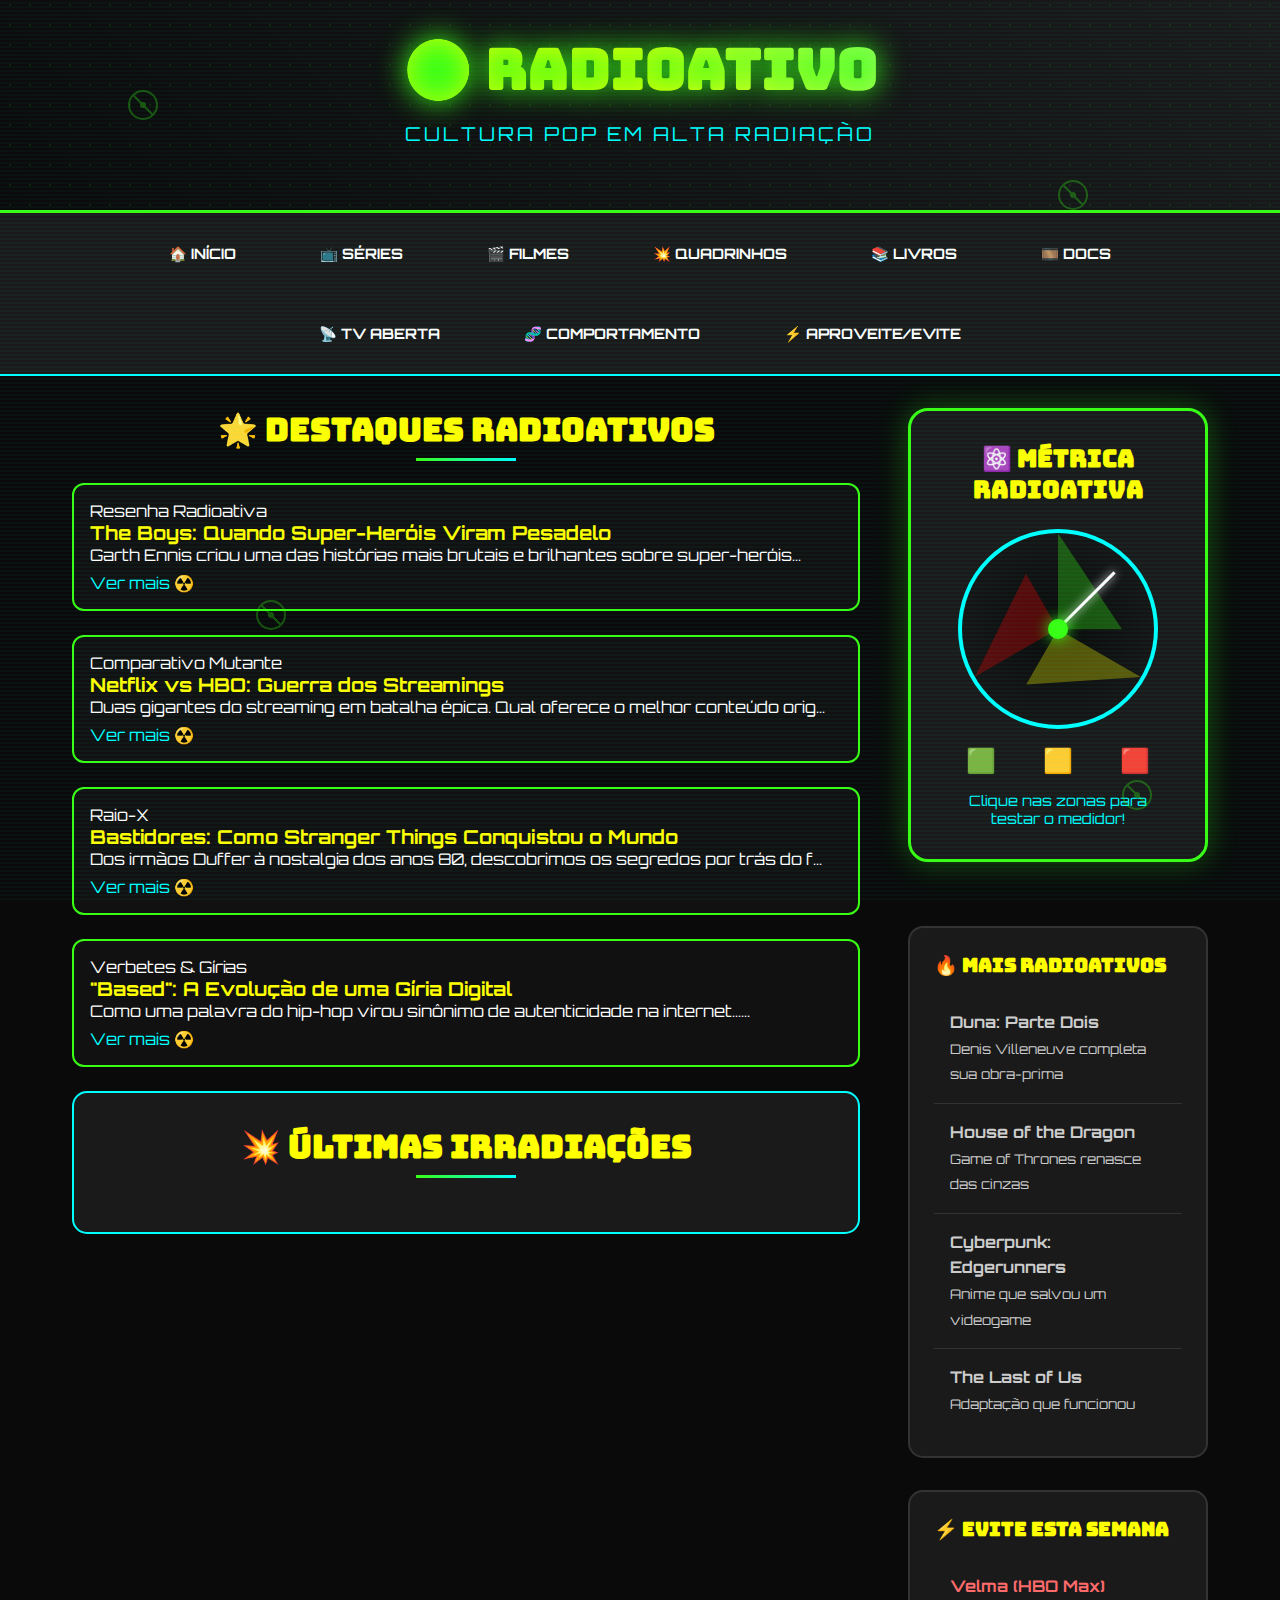
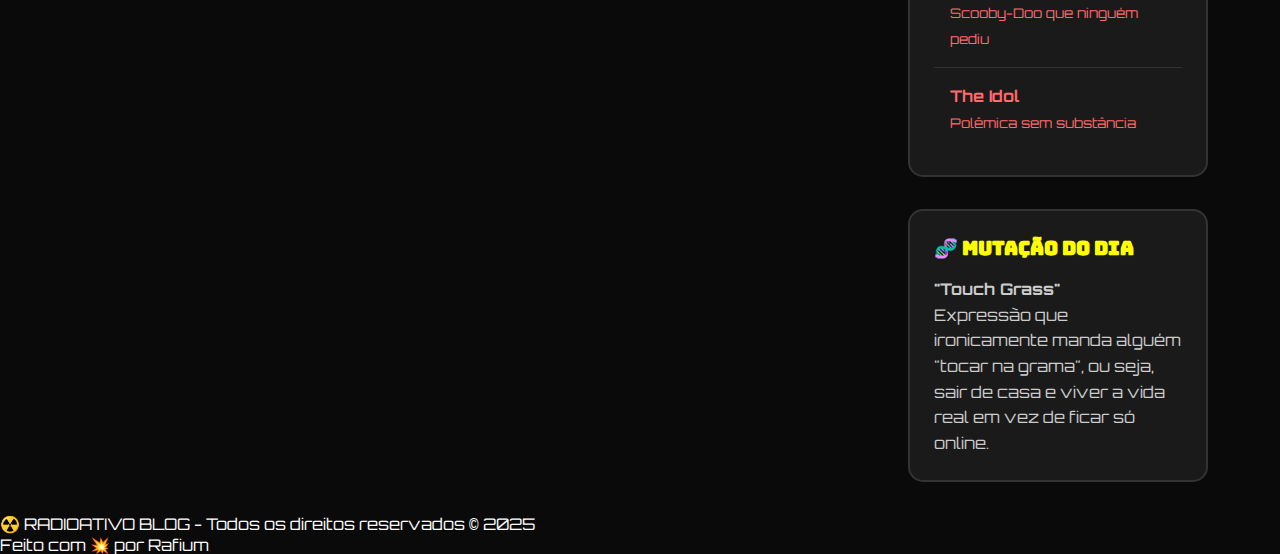
<file: index.html>
<!DOCTYPE html>
<html lang="pt-BR">
<head>
  <meta charset="UTF-8" />
  <meta name="viewport" content="width=device-width, initial-scale=1.0" />
  <title>☢️ RADIOATIVO BLOG</title>
  <link href="https://fonts.googleapis.com/css2?family=Orbitron:wght@400;700;900&family=Bungee&display=swap" rel="stylesheet">
  <link rel="stylesheet" href="assets/css/styles.css" />
</head>
<body>
  <!-- Floating Atoms -->
  <div class="atom" style="top: 10%; left: 10%;"></div>
  <div class="atom" style="top: 20%; right: 15%; animation-delay: 2s;"></div>
  <div class="atom" style="bottom: 30%; left: 20%; animation-delay: 4s;"></div>
  <div class="atom" style="bottom: 10%; right: 10%; animation-delay: 6s;"></div>

  <div include-html="components/header.html"></div>
  <div include-html="components/nav.html"></div>

  <div class="container">
    <main>
      <section class="featured-cards" id="featuredCards">
        <h2 class="section-title">🌟 Destaques Radioativos</h2>
        <!-- Cards serão carregados dinamicamente aqui -->
      </section>

      <section class="posts-section" id="postContainer">
        <h2 class="section-title">💥 Últimas Irradiações</h2>
        <!-- Posts regulares serão carregados aqui -->
      </section>
    </main>

    <aside class="sidebar">
      <div class="geiger-counter">
        <h3 class="counter-title">⚛️ Métrica Radioativa</h3>
        <div class="meter">
          <div class="meter-zones">
            <div class="zone green"></div>
            <div class="zone yellow"></div>
            <div class="zone red"></div>
          </div>
          <div class="needle" id="geigerNeedle"></div>
          <div class="meter-center"></div>
        </div>
        <div class="radiation-levels">
          <span class="level" onclick="setRadiation('green')" title="Altamente Recomendado">🟩</span>
          <span class="level" onclick="setRadiation('yellow')" title="Mediano">🟨</span>
          <span class="level" onclick="setRadiation('red')" title="Radioativamente Ruim">🟥</span>
        </div>
        <div style="margin-top: 1rem; font-size: 0.9rem; color: var(--electric-blue);">
          Clique nas zonas para testar o medidor!
        </div>
      </div>

      <div class="widget">
        <h3 class="widget-title">🔥 Mais Radioativos</h3>
        <div class="widget-content">
          <div class="popular-item">
            <strong>Duna: Parte Dois</strong><br>
            <small>Denis Villeneuve completa sua obra-prima</small>
          </div>
          <div class="popular-item">
            <strong>House of the Dragon</strong><br>
            <small>Game of Thrones renasce das cinzas</small>
          </div>
          <div class="popular-item">
            <strong>Cyberpunk: Edgerunners</strong><br>
            <small>Anime que salvou um videogame</small>
          </div>
          <div class="popular-item">
            <strong>The Last of Us</strong><br>
            <small>Adaptação que funcionou</small>
          </div>
        </div>
      </div>

      <div class="widget">
        <h3 class="widget-title">⚡ Evite Esta Semana</h3>
        <div class="widget-content">
          <div class="popular-item" style="color: #ff6b6b;">
            <strong>Velma (HBO Max)</strong><br>
            <small>Scooby-Doo que ninguém pediu</small>
          </div>
          <div class="popular-item" style="color: #ff6b6b;">
            <strong>The Idol</strong><br>
            <small>Polêmica sem substância</small>
          </div>
        </div>
      </div>

      <div class="widget">
        <h3 class="widget-title">🧬 Mutação do Dia</h3>
        <div class="widget-content">
          <p><strong>"Touch Grass"</strong></p>
          <p>Expressão que ironicamente manda alguém "tocar na grama", ou seja, sair de casa e viver a vida real em vez de ficar só online.</p>
        </div>
      </div>
    </aside>
  </div>

  <div include-html="components/footer.html"></div>

  <script src="assets/js/loader.js"></script>
  <script src="assets/js/postsLoader.js"></script>
  <script src="assets/js/loadCards.js" type="module"></script>
  <script src="assets/js/main.js" type="module"></script>
</body>
</html>
</file>
<file: assets/css/styles.css>
* {
            margin: 0;
            padding: 0;
            box-sizing: border-box;
        }

        :root {
            --radioactive-green: #39FF14;
            --shock-yellow: #FFFF00;
            --electric-blue: #00FFFF;
            --neon-pink: #FF10F0;
            --dark-bg: #0a0a0a;
            --gray-bg: #1a1a1a;
            --light-gray: #333;
        }

        body {
            font-family: 'Orbitron', monospace;
            background: var(--dark-bg);
            color: #fff;
            overflow-x: hidden;
            position: relative;
        }

        /* Scanlines Effect */
        body::before {
            content: '';
            position: fixed;
            top: 0;
            left: 0;
            width: 100%;
            height: 100%;
            background: linear-gradient(
                transparent 50%,
                rgba(0, 255, 255, 0.03) 50%
            );
            background-size: 100% 4px;
            pointer-events: none;
            z-index: 1000;
            animation: scanlines 0.1s linear infinite;
        }

        @keyframes scanlines {
            0% { transform: translateY(0); }
            100% { transform: translateY(4px); }
        }

        /* Glitch Animation */
        @keyframes glitch {
            0% { transform: translate(0); }
            20% { transform: translate(-2px, 2px); }
            40% { transform: translate(-2px, -2px); }
            60% { transform: translate(2px, 2px); }
            80% { transform: translate(2px, -2px); }
            100% { transform: translate(0); }
        }

        /* Header */
        header {
            background: linear-gradient(45deg, var(--dark-bg), var(--gray-bg));
            padding: 2rem 0;
            border-bottom: 3px solid var(--radioactive-green);
            position: relative;
            overflow: hidden;
        }

        header::before {
            content: '';
            position: absolute;
            top: -50%;
            left: -50%;
            width: 200%;
            height: 200%;
            background: radial-gradient(circle, var(--radioactive-green) 1px, transparent 1px);
            background-size: 20px 20px;
            opacity: 0.1;
            animation: rotate 20s linear infinite;
        }

        @keyframes rotate {
            from { transform: rotate(0deg); }
            to { transform: rotate(360deg); }
        }

        .logo {
            text-align: center;
            font-family: 'Bungee', cursive;
            font-size: 3.5rem;
            font-weight: 900;
            background: linear-gradient(45deg, var(--radioactive-green), var(--shock-yellow), var(--electric-blue));
            -webkit-background-clip: text;
            -webkit-text-fill-color: transparent;
            background-clip: text;
            text-shadow: 0 0 30px var(--radioactive-green);
            margin-bottom: 1rem;
            position: relative;
            z-index: 2;
        }

        .logo:hover {
            animation: glitch 0.3s ease-in-out;
        }

        .tagline {
            text-align: center;
            font-size: 1.2rem;
            color: var(--electric-blue);
            margin-bottom: 2rem;
            text-transform: uppercase;
            letter-spacing: 3px;
        }

        /* Navigation */
        nav {
            background: var(--gray-bg);
            padding: 1rem 0;
            border-bottom: 2px solid var(--electric-blue);
        }

        .nav-container {
            max-width: 1200px;
            margin: 0 auto;
            display: flex;
            justify-content: center;
            flex-wrap: wrap;
            gap: 2rem;
            padding: 0 2rem;
        }

        .nav-item {
            color: #fff;
            text-decoration: none;
            padding: 0.8rem 1.5rem;
            border: 2px solid transparent;
            border-radius: 25px;
            font-weight: bold;
            text-transform: uppercase;
            font-size: 0.9rem;
            transition: all 0.3s ease;
            position: relative;
            overflow: hidden;
        }

        .nav-item::before {
            content: '';
            position: absolute;
            top: 0;
            left: -100%;
            width: 100%;
            height: 100%;
            background: linear-gradient(90deg, transparent, var(--radioactive-green), transparent);
            transition: left 0.5s;
        }

        .nav-item:hover::before {
            left: 100%;
        }

        .nav-item:hover {
            border-color: var(--radioactive-green);
            color: var(--radioactive-green);
            box-shadow: 0 0 20px var(--radioactive-green);
            transform: translateY(-3px);
        }

        /* Main Container */
        .container {
            max-width: 1200px;
            margin: 0 auto;
            padding: 2rem;
            display: grid;
            grid-template-columns: 1fr 300px;
            gap: 3rem;
        }

        /* Geiger Counter */
        .geiger-counter {
            background: var(--gray-bg);
            border: 3px solid var(--radioactive-green);
            border-radius: 20px;
            padding: 2rem;
            margin-bottom: 2rem;
            text-align: center;
            position: relative;
            box-shadow: 0 0 30px rgba(57, 255, 20, 0.3);
        }

        .counter-title {
            font-family: 'Bungee', cursive;
            font-size: 1.5rem;
            color: var(--shock-yellow);
            margin-bottom: 1.5rem;
            text-transform: uppercase;
        }

        .meter {
            width: 200px;
            height: 200px;
            margin: 0 auto 1rem;
            position: relative;
            border: 4px solid var(--electric-blue);
            border-radius: 50%;
            background: radial-gradient(circle, var(--dark-bg), var(--gray-bg));
        }

        .meter-zones {
            position: absolute;
            width: 100%;
            height: 100%;
            border-radius: 50%;
        }

        .zone {
            position: absolute;
            width: 100%;
            height: 100%;
            border-radius: 50%;
            clip-path: polygon(50% 50%, 50% 0%, 83.33% 50%);
        }

        .zone.green { background: var(--radioactive-green); opacity: 0.3; }
        .zone.yellow { background: var(--shock-yellow); opacity: 0.3; transform: rotate(120deg); }
        .zone.red { background: #ff0000; opacity: 0.3; transform: rotate(240deg); }

        .needle {
            position: absolute;
            top: 50%;
            left: 50%;
            width: 3px;
            height: 80px;
            background: #fff;
            transform-origin: bottom center;
            transform: translate(-50%, -100%) rotate(45deg);
            transition: transform 1s ease;
            box-shadow: 0 0 10px #fff;
        }

        .meter-center {
            position: absolute;
            top: 50%;
            left: 50%;
            width: 20px;
            height: 20px;
            background: var(--radioactive-green);
            border-radius: 50%;
            transform: translate(-50%, -50%);
            box-shadow: 0 0 15px var(--radioactive-green);
        }

        .radiation-levels {
            display: flex;
            justify-content: space-around;
            margin-top: 1rem;
        }

        .level {
            font-size: 1.5rem;
            cursor: pointer;
            transition: all 0.3s ease;
        }

        .level:hover {
            transform: scale(1.2);
            text-shadow: 0 0 10px currentColor;
        }

        /* Posts */
        .posts-section {
            background: var(--gray-bg);
            border-radius: 15px;
            padding: 2rem;
            border: 2px solid var(--electric-blue);
        }

        .section-title {
            font-family: 'Bungee', cursive;
            font-size: 2rem;
            color: var(--shock-yellow);
            margin-bottom: 2rem;
            text-align: center;
            text-transform: uppercase;
            position: relative;
        }

        .section-title::after {
            content: '';
            position: absolute;
            bottom: -10px;
            left: 50%;
            transform: translateX(-50%);
            width: 100px;
            height: 3px;
            background: linear-gradient(90deg, var(--radioactive-green), var(--electric-blue));
        }

        .post {
            background: var(--dark-bg);
            border: 2px solid var(--light-gray);
            border-radius: 10px;
            padding: 2rem;
            margin-bottom: 2rem;
            position: relative;
            transition: all 0.3s ease;
        }

        .post:hover {
            border-color: var(--radioactive-green);
            box-shadow: 0 0 25px rgba(57, 255, 20, 0.3);
            transform: translateY(-5px);
        }

        .post-category {
            background: var(--radioactive-green);
            color: var(--dark-bg);
            padding: 0.5rem 1rem;
            border-radius: 20px;
            font-size: 0.8rem;
            font-weight: bold;
            text-transform: uppercase;
            display: inline-block;
            margin-bottom: 1rem;
        }

        .post-title {
            font-family: 'Bungee', cursive;
            font-size: 1.8rem;
            color: var(--electric-blue);
            margin-bottom: 1rem;
            line-height: 1.3;
        }

        .post-content {
            color: #ccc;
            line-height: 1.6;
            margin-bottom: 1.5rem;
        }

        .post-rating {
            display: flex;
            align-items: center;
            gap: 1rem;
            margin-bottom: 1rem;
        }

        .rating-badge {
            padding: 0.5rem 1rem;
            border-radius: 15px;
            font-weight: bold;
            font-size: 0.9rem;
        }

        .rating-irradiated { background: var(--radioactive-green); color: var(--dark-bg); }
        .rating-mutation { background: var(--shock-yellow); color: var(--dark-bg); }
        .rating-protection { background: #ff0000; color: #fff; }

        .read-more {
            background: linear-gradient(45deg, var(--electric-blue), var(--radioactive-green));
            color: var(--dark-bg);
            padding: 0.8rem 2rem;
            border: none;
            border-radius: 25px;
            font-weight: bold;
            text-transform: uppercase;
            cursor: pointer;
            transition: all 0.3s ease;
            font-family: 'Orbitron', monospace;
        }

        .read-more:hover {
            transform: scale(1.05);
            box-shadow: 0 0 20px var(--electric-blue);
        }

        /* Sidebar */
        .sidebar {
            display: flex;
            flex-direction: column;
            gap: 2rem;
        }

        .widget {
            background: var(--gray-bg);
            border: 2px solid var(--light-gray);
            border-radius: 15px;
            padding: 1.5rem;
            transition: all 0.3s ease;
        }

        .widget:hover {
            border-color: var(--radioactive-green);
            box-shadow: 0 0 20px rgba(57, 255, 20, 0.2);
        }

        .widget-title {
            font-family: 'Bungee', cursive;
            color: var(--shock-yellow);
            font-size: 1.2rem;
            margin-bottom: 1rem;
            text-transform: uppercase;
        }

        .widget-content {
            color: #ccc;
            line-height: 1.6;
        }

        .popular-item {
            padding: 1rem;
            border-bottom: 1px solid var(--light-gray);
            cursor: pointer;
            transition: all 0.3s ease;
        }

        .popular-item:hover {
            background: var(--dark-bg);
            color: var(--radioactive-green);
        }

        .popular-item:last-child {
            border-bottom: none;
        }

        /* Floating Atoms */
        .atom {
            position: fixed;
            width: 30px;
            height: 30px;
            border: 2px solid var(--radioactive-green);
            border-radius: 50%;
            opacity: 0.3;
            animation: float 6s ease-in-out infinite;
            z-index: 1;
        }

        .atom::before {
            content: '';
            position: absolute;
            top: 50%;
            left: 50%;
            width: 6px;
            height: 6px;
            background: var(--radioactive-green);
            border-radius: 50%;
            transform: translate(-50%, -50%);
        }

        .atom::after {
            content: '';
            position: absolute;
            top: 50%;
            left: 50%;
            width: 100%;
            height: 2px;
            background: var(--radioactive-green);
            transform: translate(-50%, -50%) rotate(45deg);
        }

        @keyframes float {
            0%, 100% { transform: translateY(0) rotate(0deg); }
            50% { transform: translateY(-20px) rotate(180deg); }
        }

        /* Responsive */
        @media (max-width: 768px) {
            .container {
                grid-template-columns: 1fr;
                padding: 1rem;
            }
            
            .nav-container {
                flex-direction: column;
                align-items: center;
            }
            
            .logo {
                font-size: 2.5rem;
            }
            
            .meter {
                width: 150px;
                height: 150px;
            }
        }

        /* Loading Animation */
        .loading {
            display: inline-block;
            width: 20px;
            height: 20px;
            border: 3px solid var(--light-gray);
            border-radius: 50%;
            border-top-color: var(--radioactive-green);
            animation: spin 1s ease-in-out infinite;
        }

        @keyframes spin {
            to { transform: rotate(360deg); }
        }
        
#topo {
  position: fixed;
  bottom: 20px;
  right: 20px;
  background: var(--electric-blue);
  color: var(--dark-bg);
  border: none;
  border-radius: 50%;
  width: 40px;
  height: 40px;
  font-size: 1.5rem;
  cursor: pointer;
  box-shadow: 0 0 10px var(--electric-blue);
  z-index: 1000;
}
.card {
  border: 2px solid var(--radioactive-green);
  padding: 1rem;
  margin-bottom: 1.5rem;
  background: #111;
  color: white;
  border-radius: 12px;
  transition: transform 0.3s ease;
}

.card:hover {
  transform: scale(1.02);
}

.card-title {
  color: var(--shock-yellow);
  font-size: 1.2rem;
}

.card-link {
  display: inline-block;
  margin-top: 0.5rem;
  color: var(--electric-blue);
  text-decoration: none;
}
</file>
